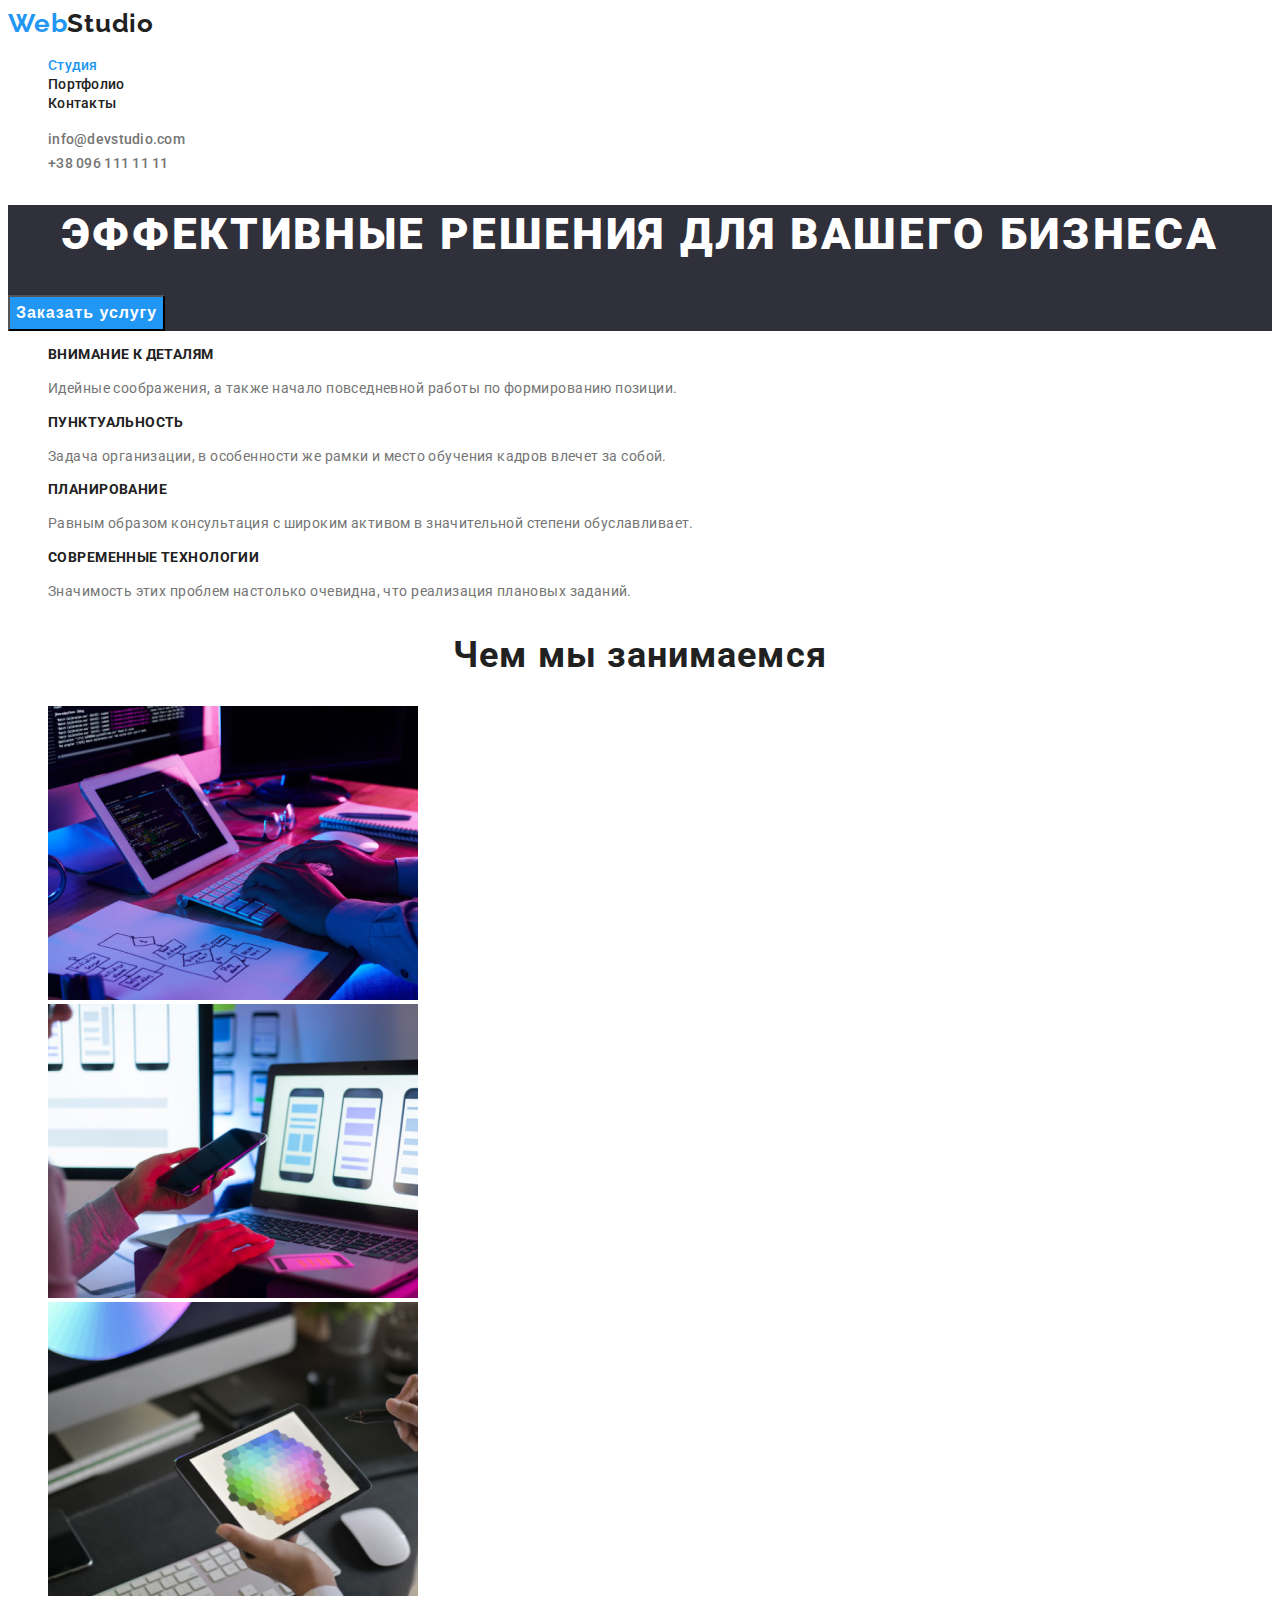
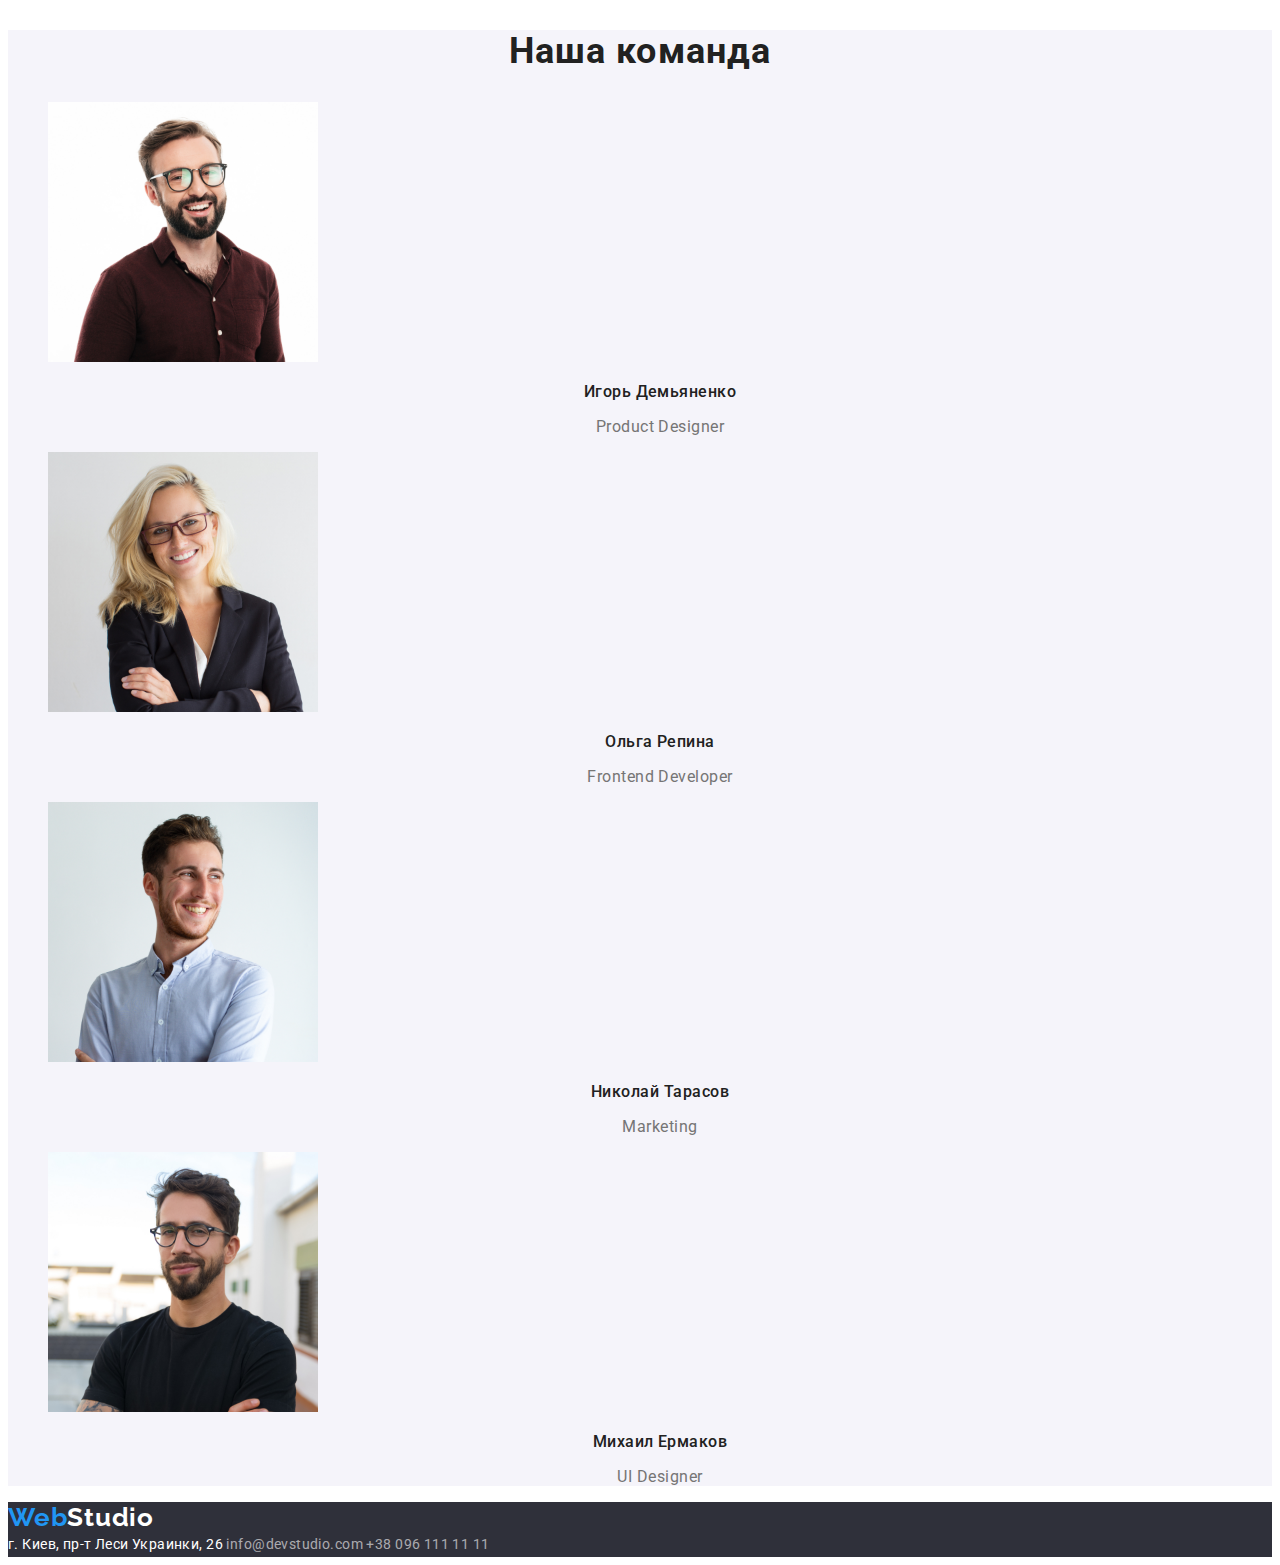
<file: index.html>
<!DOCTYPE html>
<html lang="ru">
<head>
    <meta charset="UTF-8">
    <meta http-equiv="X-UA-Compatible" content="IE=edge">
    <meta name="viewport" content="width=device-width, initial-scale=1.0">
    <title>Веб-студия</title>
    <link rel="preconnect" href="https://fonts.googleapis.com">
    <link rel="preconnect" href="https://fonts.gstatic.com" crossorigin>
    <link href="https://fonts.googleapis.com/css2?family=Raleway:wght@700&family=Roboto:wght@400;500;700;900&display=swap" rel="stylesheet">
    <link rel="stylesheet" href="./css/styles.css">
</head>
<body>
    <!--HEADER-->
    <header class="main-header">
        <nav class="navigation">
            <a class="logo link" href="./index.html">Web<span class="logo-web">Studio</span></a>
            <ul class="menu list">
                <li class="menu-item">
                    <a class="menu-link link current" href="./index.html">Студия</a>
                </li>
                <li class="menu-item">
                    <a class="menu-link link" href="./portfolio.html">Портфолио</a>
                </li>
                <li class="menu-item">
                    <a class="menu-link link" href="">Контакты</a>
                </li>
            </ul>
        </nav>
        <ul class="contacts list">
            <li class="contact-item"><a class="contact-link link" href="mailto:info@devstudio.com">info@devstudio.com</a></li>
            <li class="contact-item"><a class="contact-link link" href="tel:+380961111111">+38 096 111 11 11</a></li>
        </ul>
    </header>
    <!--MAIN BLOCK-->
    <main>
    <!--HERO SECTION-->
        <section class="hero">
            <h1 class="hero-header">Эффективные решения для вашего бизнеса</h1>
            <button class="modal-btn" type="button">Заказать услугу</button>
        </section>
    <!--ADVANTAGE SECTION-->
        <section class="advantage">
            <ul class="advantage-list list">
                <li class="advantage-list-item">
                    <h3 class="advantage-header">Внимание к деталям</h3>
                    <p class="advantage-text">Идейные соображения, а также начало повседневной работы по формированию позиции.</p>
                </li>
                <li class="advantage-list-item">
                    <h3 class="advantage-header">Пунктуальность</h3>
                    <p class="advantage-text">Задача организации, в особенности же рамки и место обучения кадров влечет за собой.</p>
                </li>
                <li class="advantage-list-item">
                    <h3 class="advantage-header">Планирование</h3>
                    <p class="advantage-text">Равным образом консультация с широким активом в значительной степени обуславливает.</p>
                </li>
                <li class="advantage-list-item">
                    <h3 class="advantage-header">Современные технологии</h3>
                    <p class="advantage-text">Значимость этих проблем настолько очевидна, что реализация плановых заданий.</p>
                </li>
            </ul>
        </section>
    <!--SERVICES SECTION-->
        <section class="services">
            <h2 class="block-header">Чем мы занимаемся</h2>
            <ul class="services-list list">
                <li class="service-item">
                    <img 
                    src="./images/services/services-img-1.jpg" 
                    alt="Работает на компьютере"
                    height="294"
                    width="370">
                </li>
                <li class="service-item">
                    <img 
                    src="./images/services/services-img-2.jpg" 
                    alt="Работает на ноутбуке с телефоном"
                    height="294"
                    width="370">
                </li>
                <li class="service-item">
                    <img src="./images/services/services-img-3.jpg" 
                    alt="Работает на планшете"
                    height="294"
                    width="370">
                </li>
            </ul>
        </section>
    <!--OUR TEAM SECTION-->
        <section class="our-team">
            <h2 class="block-header">Наша команда</h2>
            <ul class="team-list list">
                <li class="team-item">
                    <img class="photo" 
                    src="./images/our-team/igor-demyanenko.jpg" 
                    alt="Игорь Демьяненко"
                    height="260"
                    width="270">
                    <h3 class="name-team">Игорь Демьяненко</h3>
                    <p class="profession-team" lang="en">Product Designer</p>
                </li>
                <li class="team-item">
                    <img class="photo" 
                    src="./images/our-team/olga-repina.jpg" 
                    alt="Ольга Репина"
                    height="260"
                    width="270">
                    <h3 class="name-team">Ольга Репина</h3>
                    <p class="profession-team" lang="en">Frontend Developer</p>
                </li>
                <li class="team-item">
                    <img class="photo" 
                    src="./images/our-team/nikolay-tarasov.jpg" 
                    alt="Николай Тарасов"
                    height="260"
                    width="270">
                    <h3 class="name-team">Николай Тарасов</h3>
                    <p class="profession-team" lang="en">Marketing</p>
                </li>
                <li class="team-item">
                    <img class="photo" 
                    src="./images/our-team/mikhail-yermakov.jpg" 
                    alt="Михаил Ермаков"
                    height="260"
                    width="270">
                    <h3 class="name-team">Михаил Ермаков</h3>
                    <p class="profession-team" lang="en">UI Designer</p>
                </li>
            </ul>
        </section>
    </main>
    <!--FOOTER-->
    <footer class="footer">
        <a class="logo link" href="./index.html">Web<span class="logo-footer">Studio</span></a>
        <address class="contacts">
            <a class="footer-address-link link"
            href="" 
            target="_blank" 
            rel="noopener noreferrer">
            г. Киев, пр-т Леси Украинки, 26</a>
            <a class="footer-contact-link link" href="mailto:info@devstudio.com">info@devstudio.com</a>
            <a class="footer-contact-link link" href="tel:+380961111111">+38 096 111 11 11</a>
        </address>
    </footer>
</body>
</html>
</file>
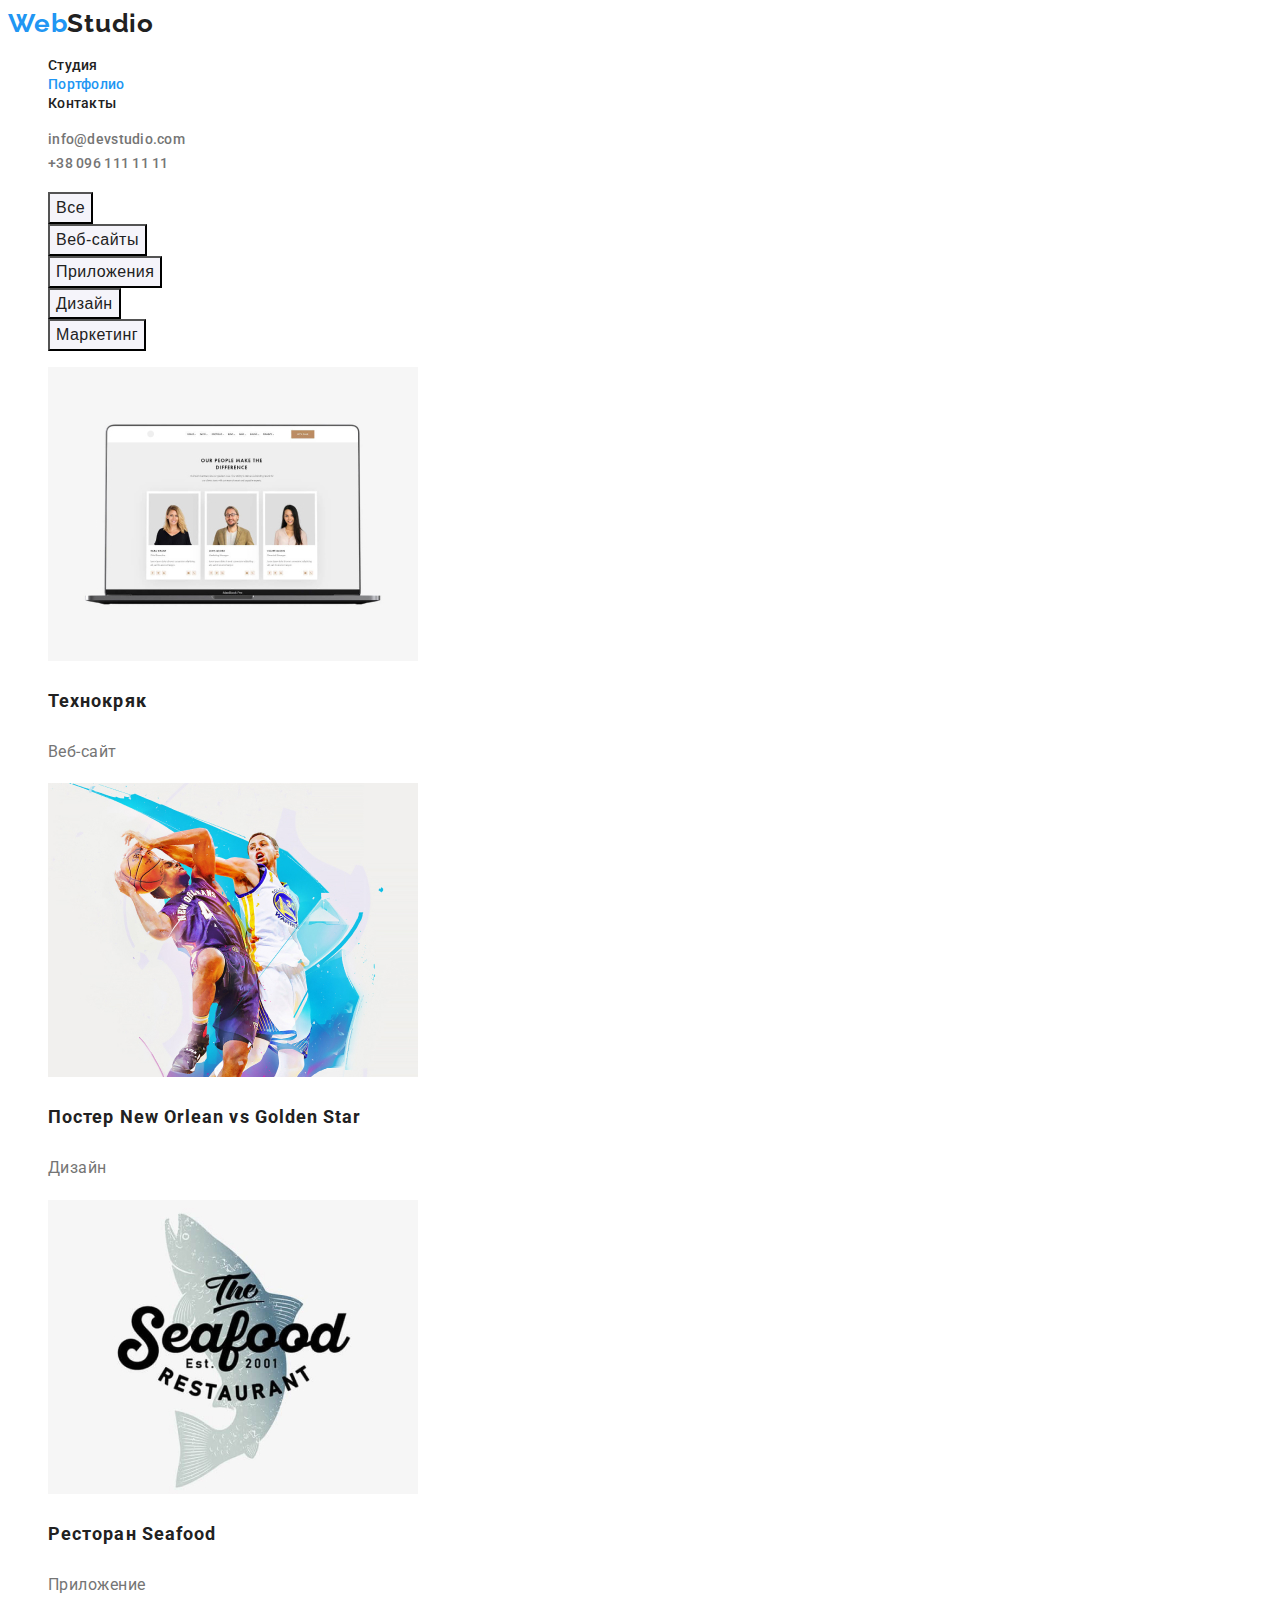
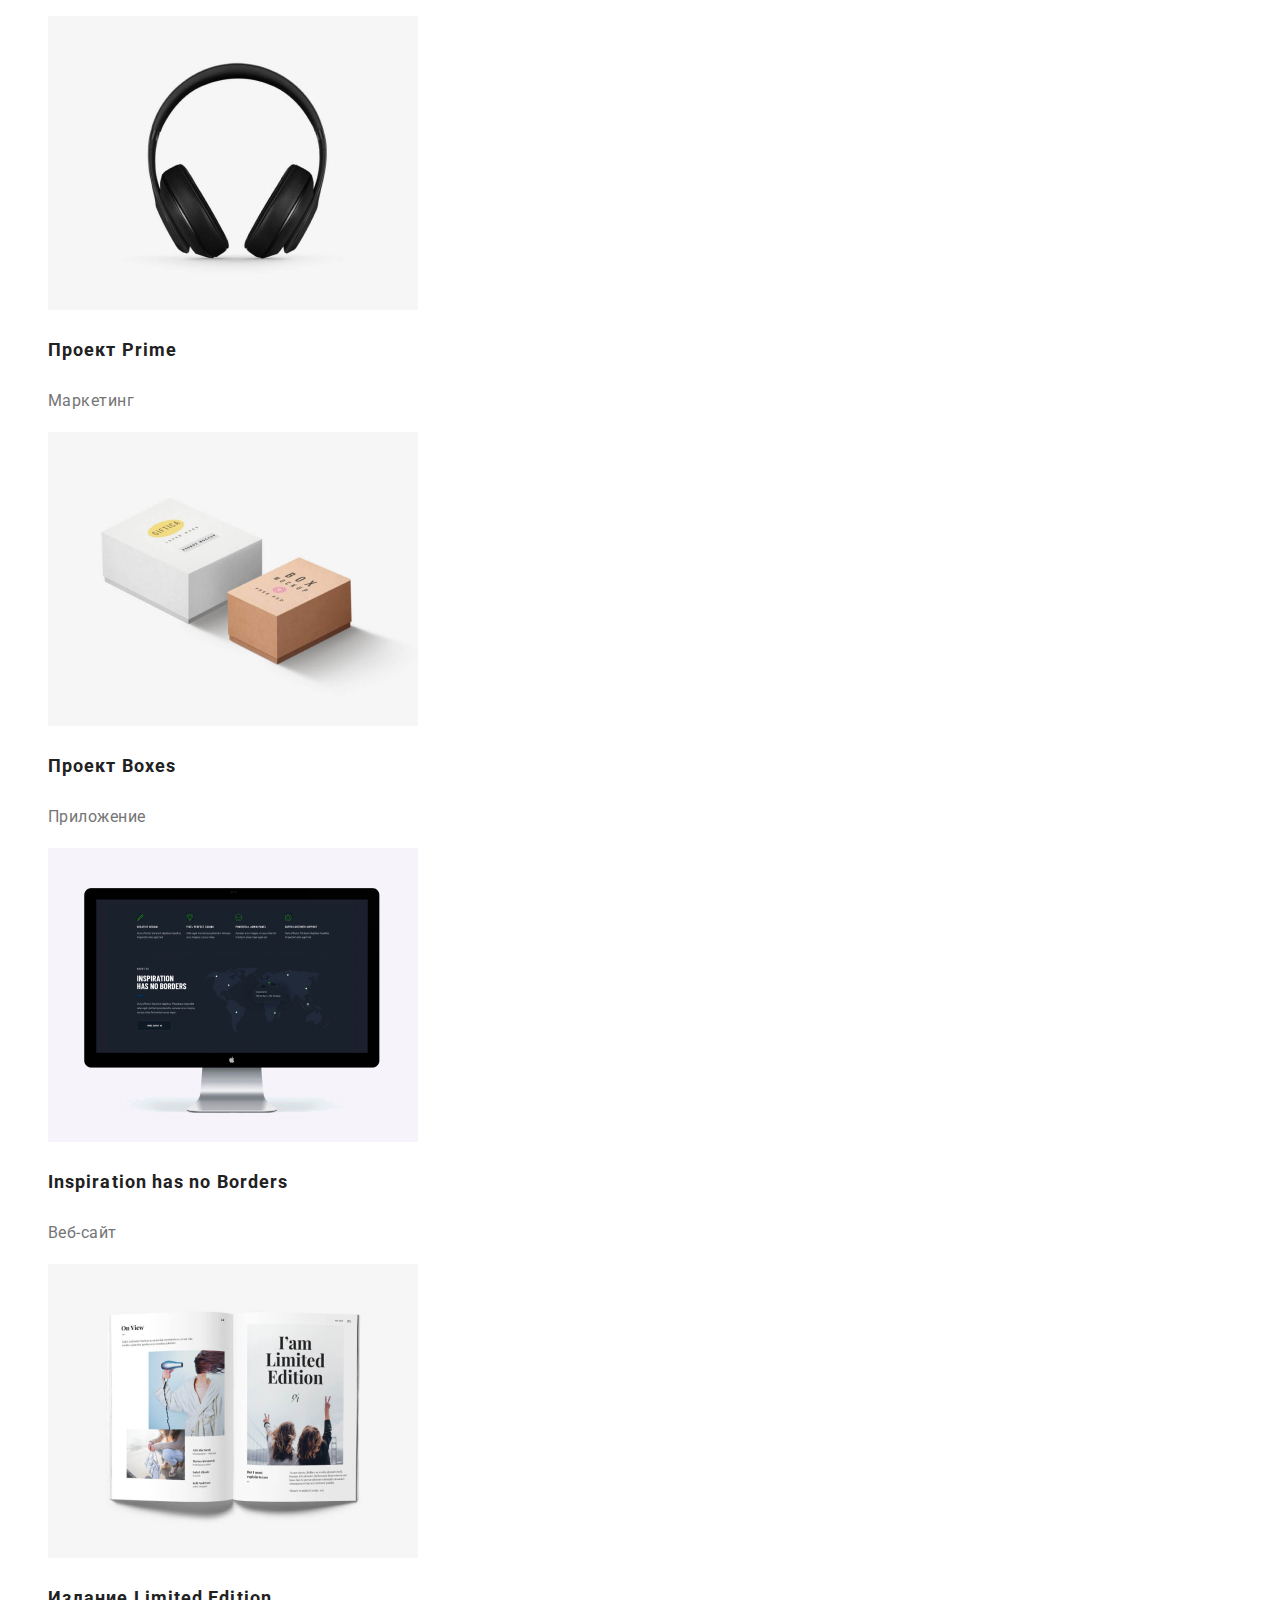
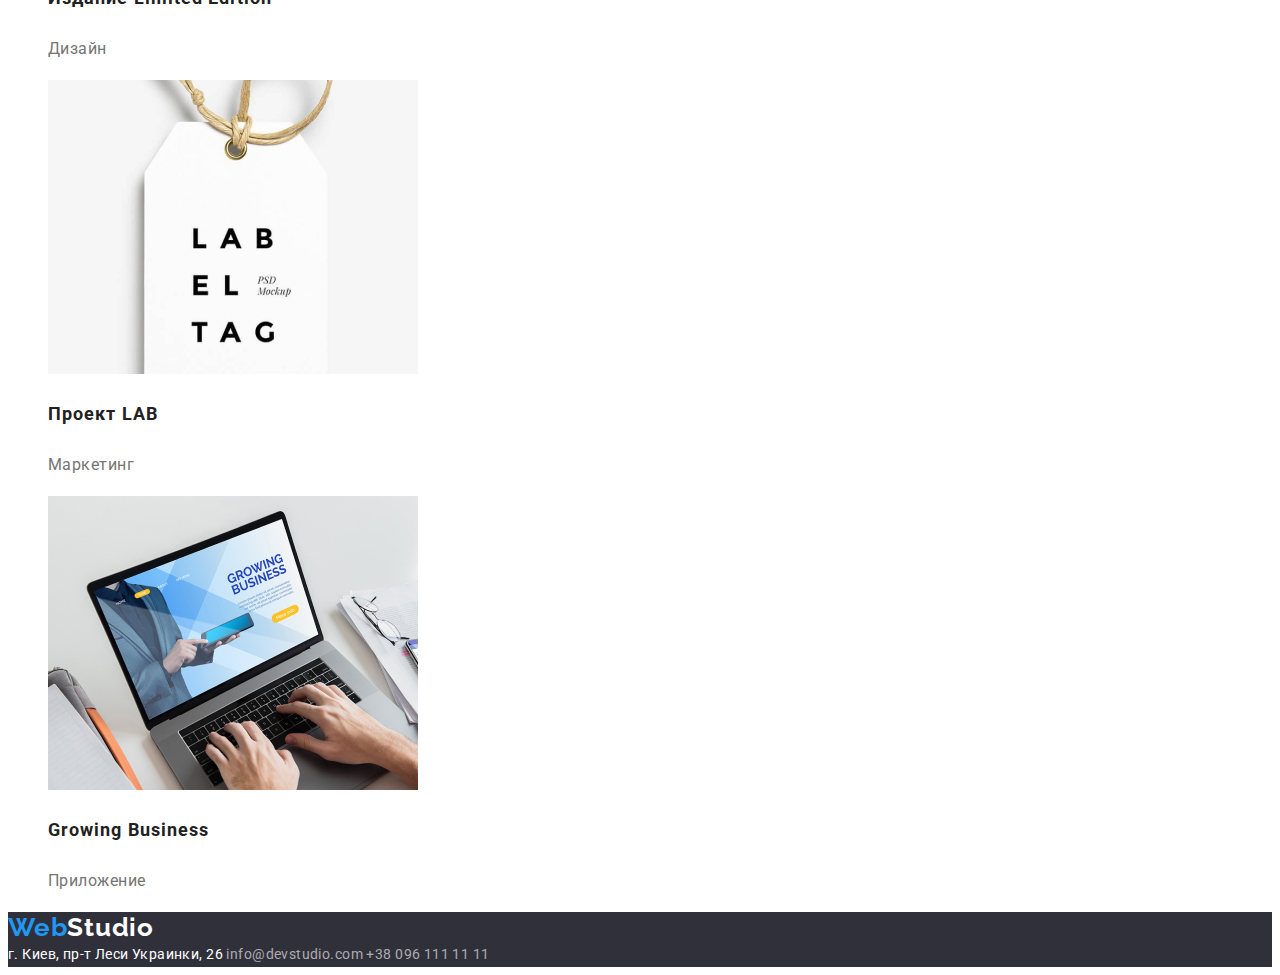
<file: portfolio.html>
<!DOCTYPE html>
<html lang="ru">
<head>
    <meta charset="UTF-8">
    <meta http-equiv="X-UA-Compatible" content="IE=edge">
    <meta name="viewport" content="width=device-width, initial-scale=1.0">
    <title>Портфолио</title>
    <link rel="preconnect" href="https://fonts.googleapis.com">
    <link rel="preconnect" href="https://fonts.gstatic.com" crossorigin>
    <link href="https://fonts.googleapis.com/css2?family=Raleway:wght@700&family=Roboto:wght@400;500;700;900&display=swap" rel="stylesheet">
    <link rel="stylesheet" href="./css/styles.css">
</head>
<body>
    <!--HEADER-->
    <header class="main-header">
        <nav class="navigation">
            <a class="logo link" href="./index.html">Web<span class="logo-web">Studio</span></a>
            <ul class="menu list">
                <li class="menu-item">
                    <a class="menu-link link" href="./index.html">Студия</a>
                </li>
                <li class="menu-item">
                    <a class="menu-link link current" href="./portfolio.html">Портфолио</a>
                </li>
                <li class="menu-item">
                    <a class="menu-link link" href="">Контакты</a>
                </li>
            </ul>
        </nav>
        <ul class="contacts list">
            <li class="contact-item"><a class="contact-link link" href="mailto:info@devstudio.com">info@devstudio.com</a></li>
            <li class="contact-item"><a class="contact-link link" href="tel:+380961111111">+38 096 111 11 11</a></li>
        </ul>
    </header>
    <!--PORTFOLIO PAGE-->    
    <section class="porfolio">
        <ul class="filter-list">
            <li class="filter-item list"><button class="filter-type-btn" type="button">Все</button></li>
            <li class="filter-item list"><button class="filter-type-btn" type="button">Веб-сайты</button></li>
            <li class="filter-item list"><button class="filter-type-btn" type="button">Приложения</button></li>
            <li class="filter-item list"><button class="filter-type-btn" type="button">Дизайн</button></li>
            <li class="filter-item list"><button class="filter-type-btn" type="button">Маркетинг</button></li>
        </ul>
        <ul class="projects-list">
            <li class="project-item list">
                <a class="project-link link" href="">
                    <img 
                    class="project-img" 
                    src="./images/portfolio/portfolio-img-1.jpg" 
                    alt="Веб-сайт Технокряк на экране ноутбука"
                    width="370"
                    height="294">
                    <h3 class="project-header">Технокряк</h3>
                    <p class="project-type">Веб-сайт</p>
                </a>
            </li>
            <li class="project-item list">
                <a class="project-link link" href="">
                    <img 
                    class="project-img" 
                    src="./images/portfolio/portfolio-img-2.jpg" 
                    alt="Дизайн постера New Orlean vs Golden Star" 
                    width="370"
                    height="294">
                    <h3 class="project-header">Постер New Orlean vs Golden Star</h3>
                    <p class="project-type">Дизайн</p>
                </a>
            </li>
            <li class="project-item list">
                <a class="project-link link" href="">
                    <img 
                    class="project-img" 
                    src="./images/portfolio/portfolio-img-3.jpg" 
                    alt="Логотип ресторана Seafood"
                    width="370"
                    height="294">
                    <h3 class="project-header">Ресторан Seafood</h3>
                    <p class="project-type">Приложение</p>
                </a>
            </li>
            <li class="project-item list">
                    <img 
                    class="project-img" 
                    src="./images/portfolio/portfolio-img-4.jpg" 
                    alt="Наушники проект Prime"
                    width="370"
                    height="294">
                    <h3 class="project-header">Проект Prime</h3>
                    <p class="project-type">Маркетинг</p>
                </a>
            </li>
            <li class="project-item list">
                <a class="project-link link" href="">
                    <img 
                    class="project-img" 
                    src="./images/portfolio/portfolio-img-5.jpg" 
                    alt="Коробки проект Boxes"
                    width="370"
                    height="294">
                    <h3 class="project-header">Проект Boxes</h3>
                    <p class="project-type">Приложение</p>
                </a>
            </li>
            <li class="project-item list">
                <a class="project-link link" href="">
                    <img 
                    class="project-img" 
                    src="./images/portfolio/portfolio-img-6.jpg" 
                    alt="Веб-сайт Inspiration has no Borders на экране монитора"
                    width="370"
                    height="294">
                    <h3 class="project-header">Inspiration has no Borders</h3>
                    <p class="project-type">Веб-сайт</p>
                </a>
            </li>
            <li class="project-item list">
                <a class="project-link link" href="">
                    <img 
                    class="project-img" 
                    src="./images/portfolio/portfolio-img-7.jpg" 
                    alt="Дизайн журнала издание Limited Edition"
                    width="370"
                    height="294">
                    <h3 class="project-header">Издание Limited Edition</h3>
                    <p class="project-type">Дизайн</p>
                </a>
            </li>
            <li class="project-item list">
                <a class="project-link link" href="">
                    <img 
                    class="project-img" 
                    src="./images/portfolio/portfolio-img-8.jpg" 
                    alt="Логотип на бирке проект LAB"
                    width="370"
                    height="294">
                    <h3 class="project-header">Проект LAB</h3>
                    <p class="project-type">Маркетинг</p>
                </a>
            </li>
            <li class="project-item list">
                <a class="project-link link" href="">
                    <img 
                    class="project-img" 
                    src="./images/portfolio/portfolio-img-9.jpg" 
                    alt="Макет приложения Growing Business на ноутбуке"
                    width="370"
                    height="294">
                    <h3 class="project-header">Growing Business</h3>
                    <p class="project-type">Приложение</p>
                </a>
            </li>
        </ul>  
    </section>
    <!--FOOTER-->
    <footer class="footer">
        <a class="logo link" href="./index.html">Web<span class="logo-footer">Studio</span></a>
        <address class="contacts">
            <a class="footer-address-link link"
            href="" 
            target="_blank" 
            rel="noopener noreferrer">
            г. Киев, пр-т Леси Украинки, 26</a
            >
            <a class="footer-contact-link link" href="mailto:info@devstudio.com">info@devstudio.com</a>
            <a class="footer-contact-link link" href="tel:+380961111111">+38 096 111 11 11</a>
        </address>
    </footer>
</body>
</html>
</file>
<file: css/styles.css>
:root {
    --accent-color: #212121;
    --brand-color: #2196F3;
    --text-color: #757575;
}

.link {
    text-decoration: none;
}

.list {
    list-style: none;
}

body {
    font-family: 'Roboto', sans-serif;
    color: var(--accent-color);
}

/*=========COMPONENTS=========*/
.logo {
    font-family: 'Raleway', sans-serif;
    font-weight: 700;
    font-size: 26px;
    line-height: 1.19;
    letter-spacing: 0.03em;
    color: var(--brand-color);
}

.logo-web {
    color: var(--accent-color);
}

.block-header {
    font-weight: 700;
    font-size: 36px;
    line-height: 1.17;
    text-align: center;
    letter-spacing: 0.03em;
}

/*=========HEADER=========*/
.menu-link {
    font-weight: 500;
    font-size: 14px;
    line-height: 1.14;
    letter-spacing: 0.02em;
    color: var(--accent-color)
}

.menu-link:hover,
.menu-link:focus {
    color: var(--brand-color);
}

.menu .link.current {
    color: var(--brand-color);
}

.contact-link {
    font-weight: 500;
    font-size: 14px;
    line-height: 1.14;
    letter-spacing: 0.02em;
    color: var(--text-color)
}

.contact-link:hover, 
.contact-link:focus {
    color: var(--brand-color);
}

/*=========HERO=========*/
.hero {
    background: #2F303A;;
}

.hero-header {
    font-weight: 900;
    font-size: 44px;
    line-height: 1.36;
    text-align: center;
    letter-spacing: 0.06em;
    text-transform: uppercase;
    color: #FFFFFF;
}

.modal-btn {
    font-weight: 700;
    font-size: 16px;
    line-height: 1.88;
    letter-spacing: 0.06em;
    cursor: pointer;
    color: #FFFFFF;
    background-color: var(--brand-color);
}

.modal-btn:hover,
.modal-btn:focus {
    background-color: #188CE8;
}

/*=========ADVANTAGE=========*/
.advantage-header {
    font-weight: 700;
    font-size: 14px;
    line-height: 1.14;
    letter-spacing: 0.03em;
    text-transform: uppercase;
}

.advantage-text {
    font-size: 14px;
    line-height: 1.71;
    letter-spacing: 0.03em;
    color: var(--text-color);
}

/*=========SERVICES=========*/

/*=========OUR TEAM=========*/
.our-team {
    background: #F5F4FA;
}

.name-team {
    font-weight: 500;
    font-size: 16px;
    line-height: 1.19;
    text-align: center;
    letter-spacing: 0.03em;
}

.profession-team {
    font-size: 16px;
    line-height: 1.19;
    text-align: center;
    letter-spacing: 0.03em;
    color: var(--text-color);
}

/*=========FOOTER=========*/
.footer {
    background: #2F303A;
}

.logo-footer {
    color: #fff;
}

.contacts {
    font-family: 'Roboto', sans-serif;
    font-style: normal;
    font-weight: 400;
    font-size: 14px;
    line-height: 1.71;
    letter-spacing: 0.03em;
}

.footer-address-link {
    color: #FFFFFF;
}

.footer-contact-link {
    color: rgba(255, 255, 255, 0.6);
}

/*=========PORTFOLIO=========*/
.filter-type-btn {
    font-weight: 500;
    font-size: 16px;
    line-height: 1.62;
    letter-spacing: 0.03em;
    color: var(--accent-color);
    background: #F5F4FA;
}

.filter-type-btn:hover,
.filter-type-btn:focus {
    color: #fff;
    background-color: var(--brand-color);
    cursor: pointer;
}

.project-header {
    font-weight: 700;
    font-size: 18px;
    line-height: 2;
    letter-spacing: 0.06em;
    color: var(--accent-color);
}

.project-type {
    font-size: 16px;
    line-height: 1.88;
    letter-spacing: 0.03em;
    color: var(--text-color);
}
</file>
